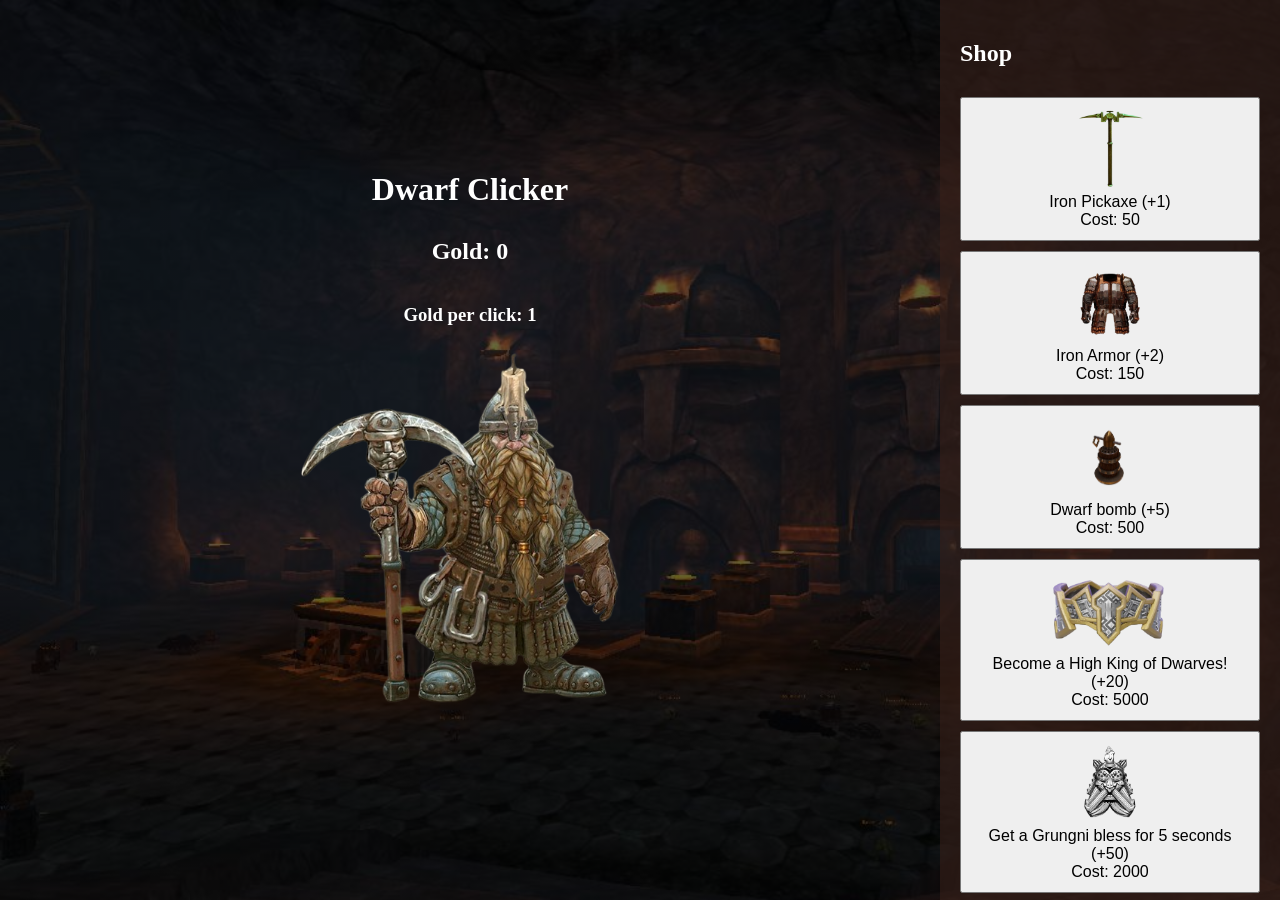
<file: Dwarf Clicker/clicker.html>
<!DOCTYPE html>
<html lang="en">
<head>
<meta charset="UTF-8">
<meta name="viewport" content="width=device-width, initial-scale=1.0">
<title>Dwarf Clicker</title>

<style>
    body {
    margin: 0;
    height: 100vh;

    background-image:
        linear-gradient(rgba(0,0,0,0.6),
        rgba(0,0,0,0.6)),
        url('dwarf mine.jpg');

    background-size: cover;
    background-position: center;
    background-repeat: no-repeat;
    background-attachment: fixed;

    color: white;
    font-family: Arial Black;
}

    .game {
        display: flex;
        height: 100vh;
    }

    .left {
        flex: 1;
        display: flex;
        flex-direction: column;
        justify-content: center;
        align-items: center;
    }

    .shop {
        width: 300px;
        background: #38201a9a;
        padding: 20px;
    }

    h1 {
        margin-bottom: 10px;
    }

    #dwarf {
        width: 350px;
        cursor: pointer;
        transition: 0.1s;
    }

    #dwarf:active {
        transform: scale(0.95);
    }

    .shop button {
        width: 100%;
        margin-top: 10px;
        padding: 10px;
        font-size: 16px;
        cursor: pointer;
    }

    .shop-image{
        width: 80px;
        height: 80px;
        object-fit: contain;
    }

    /* Золотой дворф */
    .golden {
        filter: drop-shadow(0 0 20px gold);
    }
</style>
</head>

<body>

<div class="game">

    <div class="left">

        <h1>Dwarf Clicker</h1>
        <h2>Gold: <span id="gold">0</span></h2>
        <h3>Gold per click: <span id="power">1</span></h3>
        <img
            id="dwarf"
            src="starter_dwarf.png"
            onclick="mineGold()"
        >

    </div>

    <div class="shop">
        <h2>Shop</h2>
        <button onclick="buyUpgrade(50, 1)">
            <img src="iron_pickaxe.png" class="shop-image">
            <br>
            Iron Pickaxe (+1)
            <br>
            Cost: 50
        </button>

        <button onclick="buyUpgrade(150, 2, 'iron')">
            <img src="dwarf_iron_armor.png" class="shop-image">
            <br>
            Iron Armor (+2)
            <br>
            Cost: 150
        </button>

        <button onclick="buyUpgrade(500, 5, 'bomb')">
            <img src="dwarf_bomb.png"  style="width: 100%;" class="shop-image">
            <br>
            Dwarf bomb (+5)
            <br>
            Cost: 500
        </button>

        <button onclick="buyUpgrade(5000, 20, 'throne')">
            <img src="king_crown.png"  style="width: 100%;" class="shop-image">
            <br>
            Become a High King of Dwarves! (+20)
            <br>
            Cost: 5000
        </button>

        <button onclick="buyBlessing()">
            <img src="Grungni.png"  style="width: 100%;" class="shop-image">
            <br>
            Get a Grungni bless for 5 seconds (+50)
            <br>
            Cost: 2000
        </button>
    </div>
</div>

<script>

    let gold = 0;
    let clickPower = 1;

    const goldText = document.getElementById("gold");
    const powerText = document.getElementById("power");
    const dwarf = document.getElementById("dwarf");

    function mineGold() {
        gold += clickPower;
        goldText.innerText = gold;



        if (Math.random() < 0.01) {
            dwarf.classList.add("golden");
            gold += 50;
            goldText.innerText = gold;
            setTimeout(() => {
                dwarf.classList.remove("golden");
            }, 1000);
        }
    }



    function buyUpgrade(cost, bonus, type) {

        if (gold >= cost) {
            gold -= cost;
            clickPower += bonus;
            goldText.innerText = gold;
            powerText.innerText = clickPower;

            if (type === "iron"){
                dwarf.src = "dwarf_with_iron_armor.png"
            }

            if (type === "bomb") {
            dwarf.src = "dwarf_bomber.png";
            }

            if (type === "throne"){
            dwarf.src = "Dwarf_high_king.png"
            }
        }
        }

    function buyBlessing(){
        if (gold >= 2000){
            gold -= 2000;

        goldText.innerText = gold;
        clickPower += 50;
        powerText.innerText = clickPower;
        dwarf.classList.add("golden");
        alert("Blessing of Grungni activated for 5 seconds!");
        setTimeout(() => {
            clickPower -= 50;
            powerText.innerText = clickPower;
            dwarf.classList.remove("golden");
        }, 5000);
        }
    }

</script>

</body>
</html>
</file>
